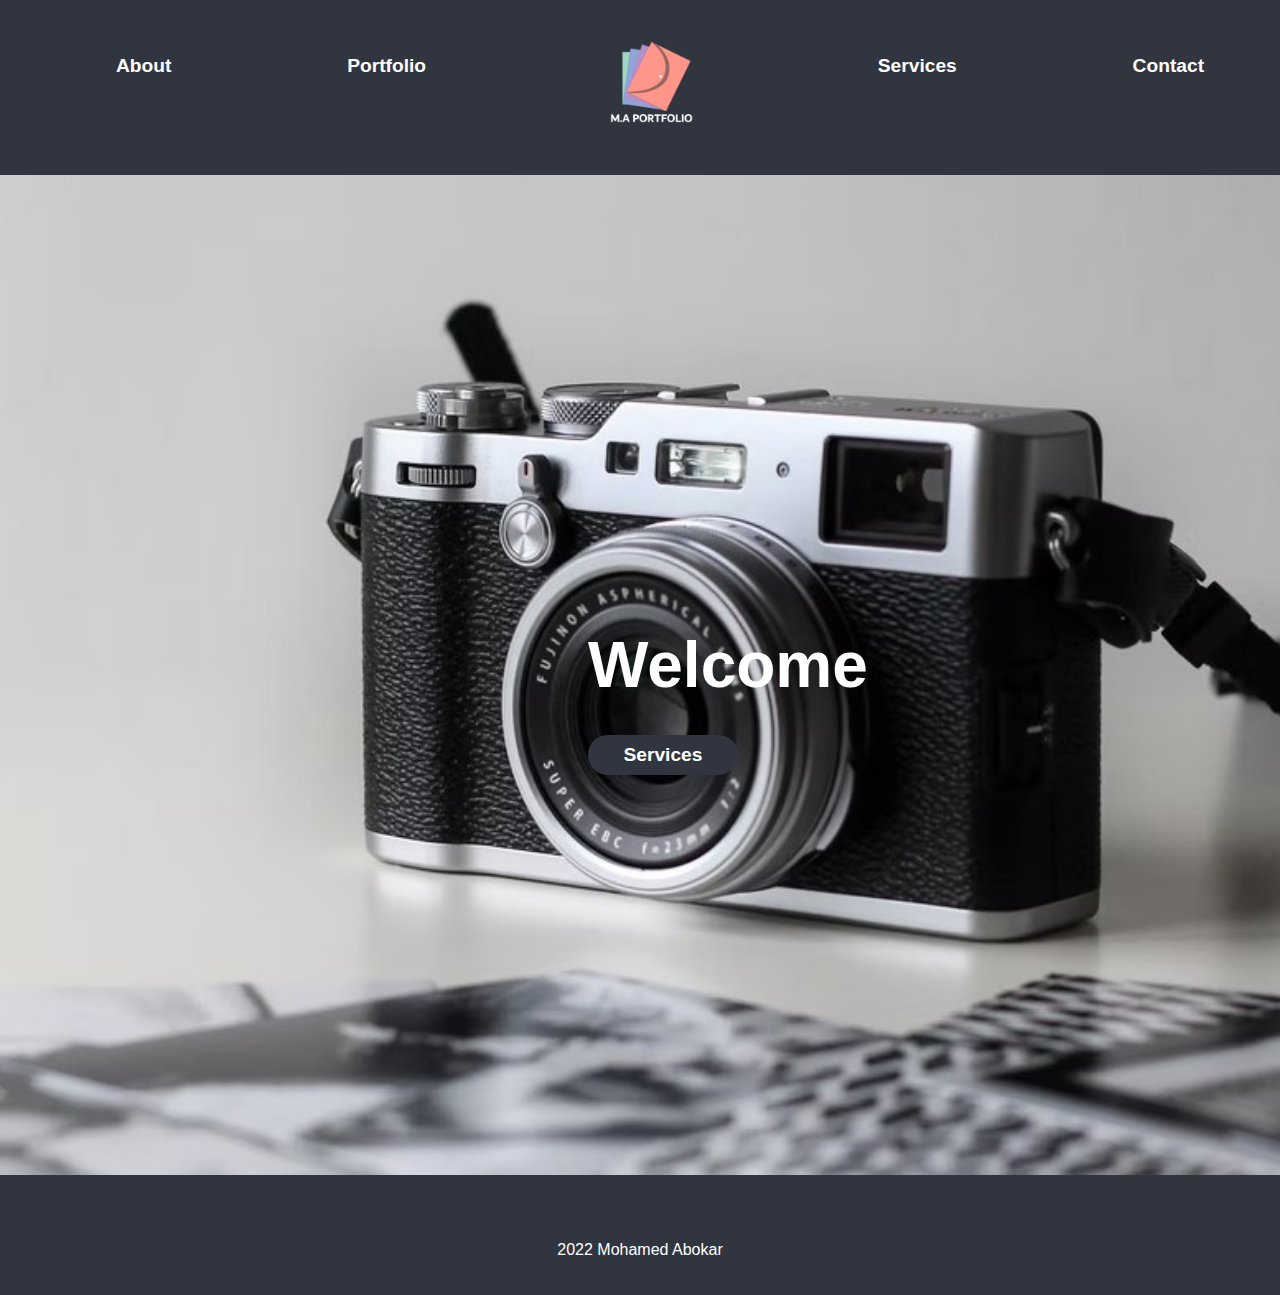
<file: index.html>
<!DOCTYPE html>
<html lang="en">
<head>
    <meta charset="UTF-8">
    <meta http-equiv="X-UA-Compatible" content="IE=edge">
    <meta name="viewport" content="width=device-width, initial-scale=1.0">
    <title>Portfolio</title>
    <link href="styles.css" rel="stylesheet">
</head>
<body>
 <div class="wrapper">   
    <nav> 
        <a href="index.html">       
        <img class="img1" src="images/logo-2.png" alt="Logo"></a>   
       <ul>                                                                    
           <li> <a href="about.html">About</a></li>  

           <li> <a href="port.html">  Portfolio </a></li> 

        <li class="logo">           
        <a href="index.html">  
        <img class="img2" src="images/logo-2.png" alt="Logo2"></a> </li>   
    
           <li>Services</li>                                
           <li>Contact </li>
       </ul>
       </nav>          

   <div class="content">    
        <div class="info">                              
            <header><h1>Welcome</h1></header>                       
             <button type="submit">Services</button>       
        </div>
    </div>

    <footer>                                
         <p>
        2022 Mohamed Abokar
        </p>
    </footer>

</div>
</body>
</html>
</file>
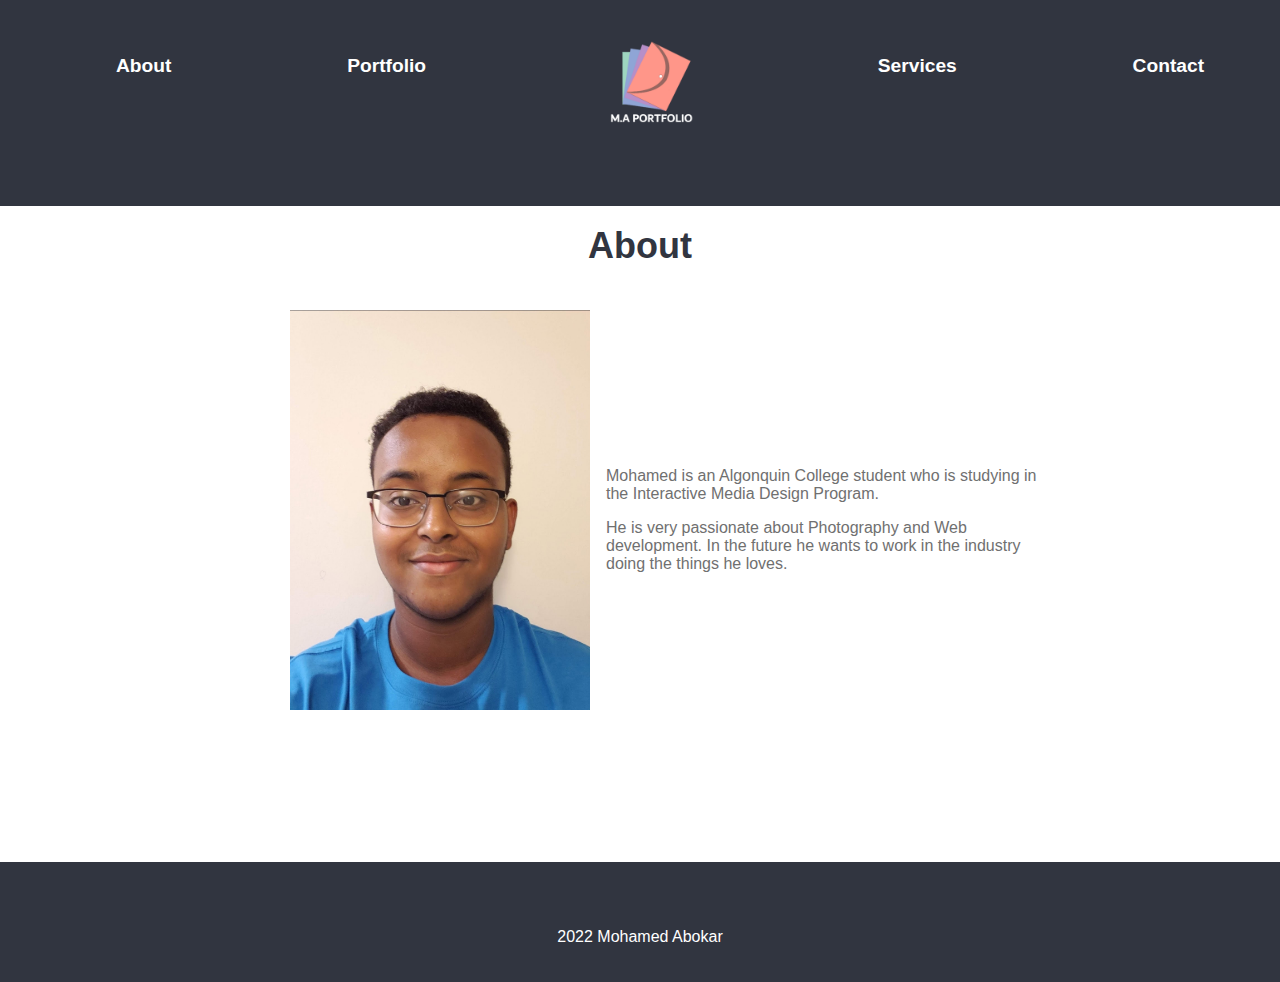
<file: about.html>
<!DOCTYPE html>
<html lang="en">
<head>
    <meta charset="UTF-8">
    <meta http-equiv="X-UA-Compatible" content="IE=edge">
    <meta name="viewport" content="width=device-width, initial-scale=1.0">
    <title>About Page</title>
    <link href="styles.css" rel="stylesheet">
</head>
<body>
 <div class="wrapper">
    <nav> 
        <a href="index.html">
        <img class="img1" src="images/logo-2.png" alt="Logo"> </a> 
       <ul>                                                                    
           <li> <a href="about.html">About</a></li>
           <li> <a href="port.html">  Portfolio </a></li>
       <li class="logo">
        <a href="index.html">  
        <img class="img2" src="images/logo-2.png" alt="Logo2"></a></li> 
    
           <li>Services</li>                                
           <li>Contact </li>
       </ul>
    
       </nav>          
       
 <header class="abt">
    <h1>About</h1>
</header> 
   <div class="about">
  
    <img class="me" src="images/me.jpg" alt="Me">  
    
      <div class="text"> 
            <p>
            Mohamed is an Algonquin College student who is studying in the Interactive Media Design Program.

            </p>

             <p>
              He is very passionate about Photography and Web development. In the future he wants to work in the industry doing the things he loves.
             </p>
       </div> 
   </div>


    <footer>
        
         <p>
        2022 Mohamed Abokar
        </p>
    </footer>
</div>
</body>
</html>
</file>
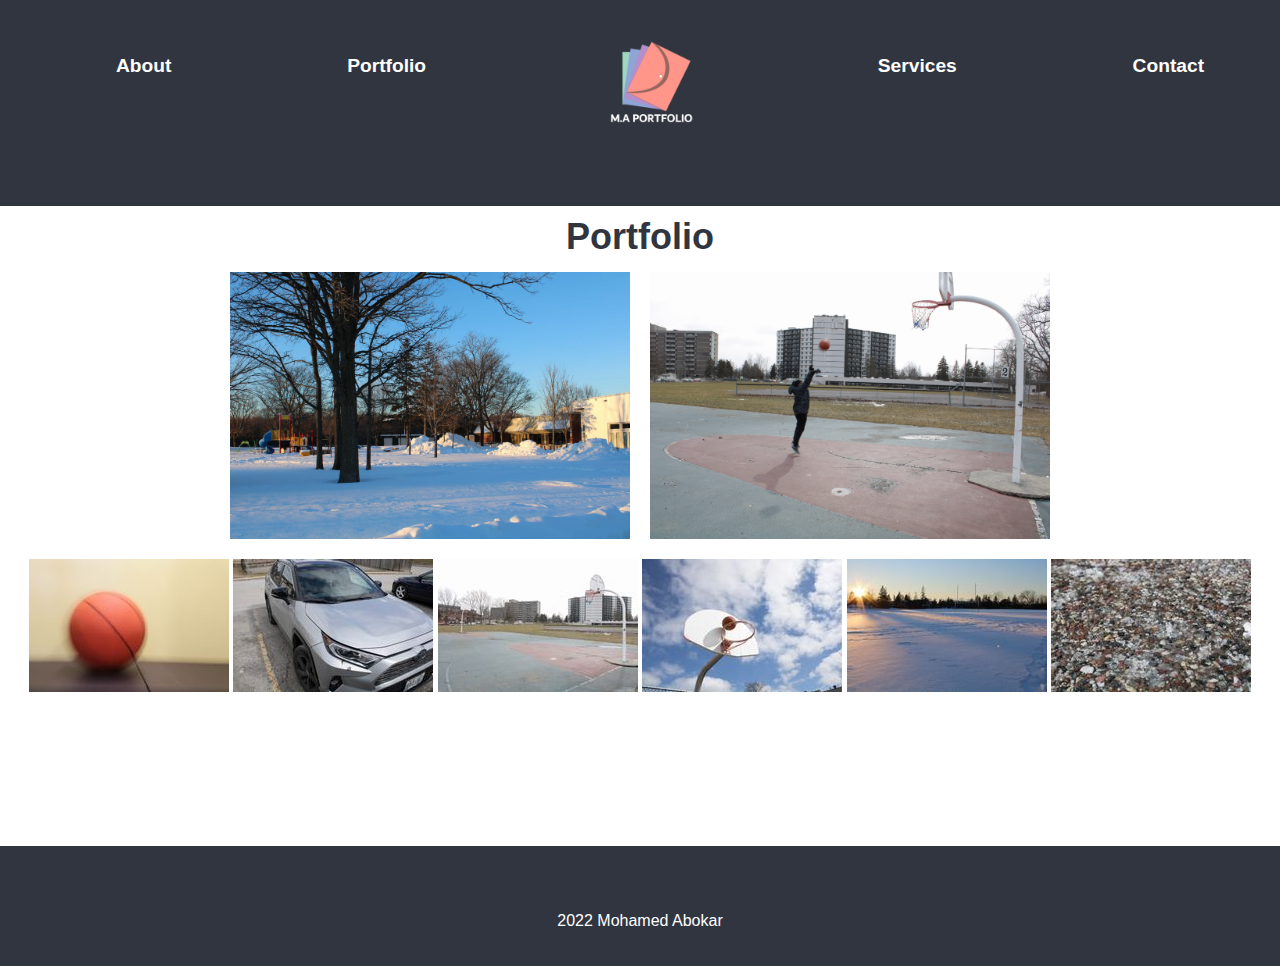
<file: port.html>
<!DOCTYPE html>
<html lang="en">
<head>
    <meta charset="UTF-8">
    <meta http-equiv="X-UA-Compatible" content="IE=edge">
    <meta name="viewport" content="width=device-width, initial-scale=1.0">
    <title>Portfolio</title>
    <link href="styles.css" rel="stylesheet">
</head>
<body>
 <div class="wrapper">
    <nav> 
    <a href="index.html">
    <img class="img1" src="images/logo-2.png" alt="Logo"> </a> 
   <ul>                                                                    
       <li> <a href="about.html">About</a></li>
       <li>Portfolio</li>

     <li class="logo">           
        <a href="index.html">  
        <img class="img2" src="images/logo-2.png" alt="Logo2"></a> </li>   
       <li>Services</li>                                
       <li>Contact </li>
   </ul>

   </nav>  
    <header class="title">
        <h1>Portfolio</h1>
    </header>

   <section class="ports">
    <div class="top">
    <img class="p1" src="images/port1.jpg" alt="landscape">
    <img class="p2" src="images/port2.jpg" alt="landscape">
 
    <div class="photos">
    <img class="port1" src="images/bad.jpeg" alt="landscape">
    <img class="port2" src="images/bafd2.jpeg" alt="shooting">
    <img class="port3" src="images/port3_200x133.jpeg" alt="ball">
    <img class="port4" src="images/port4_200x133.jpeg" alt="car">
    <img class="port5" src="images/port5_200x133.jpeg" alt="court">
    <img class="port6" src="images/port6_200x133.jpeg" alt="net">
    <img class="port7" src="images/port7_200x133.jpeg" alt="snow">
    <img class="port8" src="images/port8_200x133.jpeg" alt="texture">
    </div> 
  </div>
   </section>

 

    <footer>
        
         <p>
        2022 Mohamed Abokar
        </p>
    </footer>
</div>
</body>
</html>
</file>
<file: styles.css>
body{
    font-family: 'Segoe UI', Tahoma, Geneva, Verdana, sans-serif;
   }
   
   .wrapper{
   margin: -20px;
    }

  .img2{
    width: 100px;										
    height: 100px;
    margin-top: -20px;
  }
  

  a{
    text-decoration: none;
    color: white;
}

  nav{
    padding-top: 20px;
    margin-top: 20px;
    background-color: #313540;
    margin-bottom: -50px;
}

.img1{
 display: none;
}


li{
    padding: 1rem;
}


ul{                                     /**stylizes the nav and organizes it to the top of the page*/
    color: white;
    list-style-type: none;
    display: flex;
    flex-wrap: wrap;
    justify-content:space-around;
    font-size: larger;
    font-weight: bold;
    padding-bottom: 50px;
   }

.content{
    display: block;
    padding: 400px 600px;
    background-image: url(Camera.jpg);
    background-position: center;
    background-repeat: no-repeat;
    background-size: cover;
}


.info{
    text-align: center;
}

header{
    color: white;
    font-size: xx-large;
    font-weight: bold;
    position: relative;
    transform: translate(0,10px);
}


   
   button:hover{
       background-color: #11131b;
   }
   button{
       color: white;
       border: none;
       background-color: #313540;
       border-radius: 20px;
       font-size: larger;
       font-weight: bold;
       overflow: hidden;
       height: 40px;
       width: 150px; 
       text-align: center;
  
      
   }


   footer{
    padding: 50px 20px 20px 20px;
    background-color:#313540;
    list-style-type: none;
    color: white;
    text-align: center;    
 
}

/*** about */

a{
    text-decoration: none;
    color: white;
}
.abt{
  
    margin-left: auto;
    margin-right: auto;
    padding: 1rem;
    color: #313540;
    text-align: center;
    font-size: large;
    margin-bottom: -20px;
    font-family: 'Segoe UI', Tahoma, Geneva, Verdana, sans-serif;

}
.about{
    display: grid;
    grid-template-columns: 300px 450px;
    margin: auto;
    padding: 2rem;
    width: 700px;
    justify-content: space-between;
    align-items: center;
    gap: 1rem;
    margin-bottom: 100px;
}


.me{

    margin-left: auto;
    margin-right: auto;
    width: 300px;											
    height: auto;
    padding-bottom: 20px;

}

.text{
    
    color: #707070;
    
    margin-left: auto;
    margin-right: auto;
    font-family: 'Segoe UI', Tahoma, Geneva, Verdana, sans-serif;
    font-weight: 500;
}




/*Portfolio desktop*/
.ports{
    margin-top: 10px;
    margin-bottom: 100px;
}
.title{
    margin-left: auto;
    margin-right: auto;
    color: #313540;
    text-align: center;
    margin-top: 50px;
    font-family: 'Segoe UI', Tahoma, Geneva, Verdana, sans-serif;
    font-size: large;
    font-weight: 400;
    
}

.port1{
    display: none;
}
.port2{
    display: none;
}
.p1{
    width: 400px;
    height: auto;
}
.p2{
    margin-left: 20px;
    width: 400px;
    height: auto;
}


.top{
    display: flex;
    display: flex;
    flex-wrap: wrap;
    flex-direction:row;
    align-items: center;
    justify-content: center;
 
}
.photos{
    margin-top: 20px;
    justify-content: space-between;
    padding-bottom: 50px;
    
}
@media screen and (max-width: 760px){ 

.wrapper{                     
        margin: auto;
        max-width: 480px;
        box-sizing: border-box;
      }



nav{
    margin-top: -20px;
    background-color: #313540;
    margin-bottom: -50px;
}


li{
    padding: 1rem;
}

.logo{
    margin-top: -30px;
}
ul{
    margin-right: 20px;
    list-style-type: none;
    display: flex;
    flex-wrap: wrap;
    flex-direction: column;
    color: white;
    align-items: center;
    justify-content:space-around;
    font-size: larger;
    font-weight: bold;   
    padding-bottom: 20px;
}

li:hover {                    
    background-color: #11131b;
   }
   

.img1{
    display: block;
    width: 100px;										
    height: 100px;
    transform: translate(0,10px);
}
.img2{
    display: none;
}


.content{
    margin-top: 10px;
    background-size: 700px 500px;
    background-repeat: no-repeat;
    background-position: center;
    padding: 200px 200px 200px 180px;   
    margin-bottom: -50px;
  
}




header{
 color: white;
 font-size: x-large;
 font-weight: bold;
margin-right: 200px;
}


button:hover{
    background-color: #11131b;
}
button{
    color: white;
    border: none;
    background-color: #313540;
    border-radius: 20px;
    font-size: larger;
    font-weight: bold;
    overflow: hidden;
    height: 40px;
    width: 150px; 
   
}

footer{
    padding: 50px 20px 20px 20px;
    background-color:#313540;
    list-style-type: none;
    color: white;
    text-align: center;    
 
}



/*-------- About mobile page-----------*/
a{
    text-decoration: none;
    color: white;
}

.about{
    padding: 1rem;
    padding-bottom: 20px;
    display: inline;
}
.abt{
    color: #313540;
    text-align: center;
    font-size: large;
    margin-bottom: -20px;
    font-family: 'Segoe UI', Tahoma, Geneva, Verdana, sans-serif;
}

.me{   
    display: block;
    width: 170px;											
    height: 230px;
    margin-left: auto;
    margin-right: auto;
    margin-bottom: 20px;   
}

.text{
    color: #707070;
    text-align: center;
    margin-left: 20px;
    margin-right: 20px;
    font-family: 'Segoe UI', Tahoma, Geneva, Verdana, sans-serif;
    font-weight: 500;
}
/*------ portfolio mobile page-------*/
.title{
    color: #313540;
    text-align: center;
    margin-top: 50px;
    font-family: 'Segoe UI', Tahoma, Geneva, Verdana, sans-serif;
    font-size: large;
    font-weight: 400;
    
}
.p1{
    display: none;
}

.p2{
    display: none;
}
.ports{
    margin-top: 30px;
    display: flex;
    flex-wrap: wrap;
    flex-direction:row;
   justify-content: space-between;
    margin-left: 35px;
    margin-bottom: 20px;


}


.port1{
    display: inline-block;
}
.port2{
    display:inline-block;
}

}
</file>
